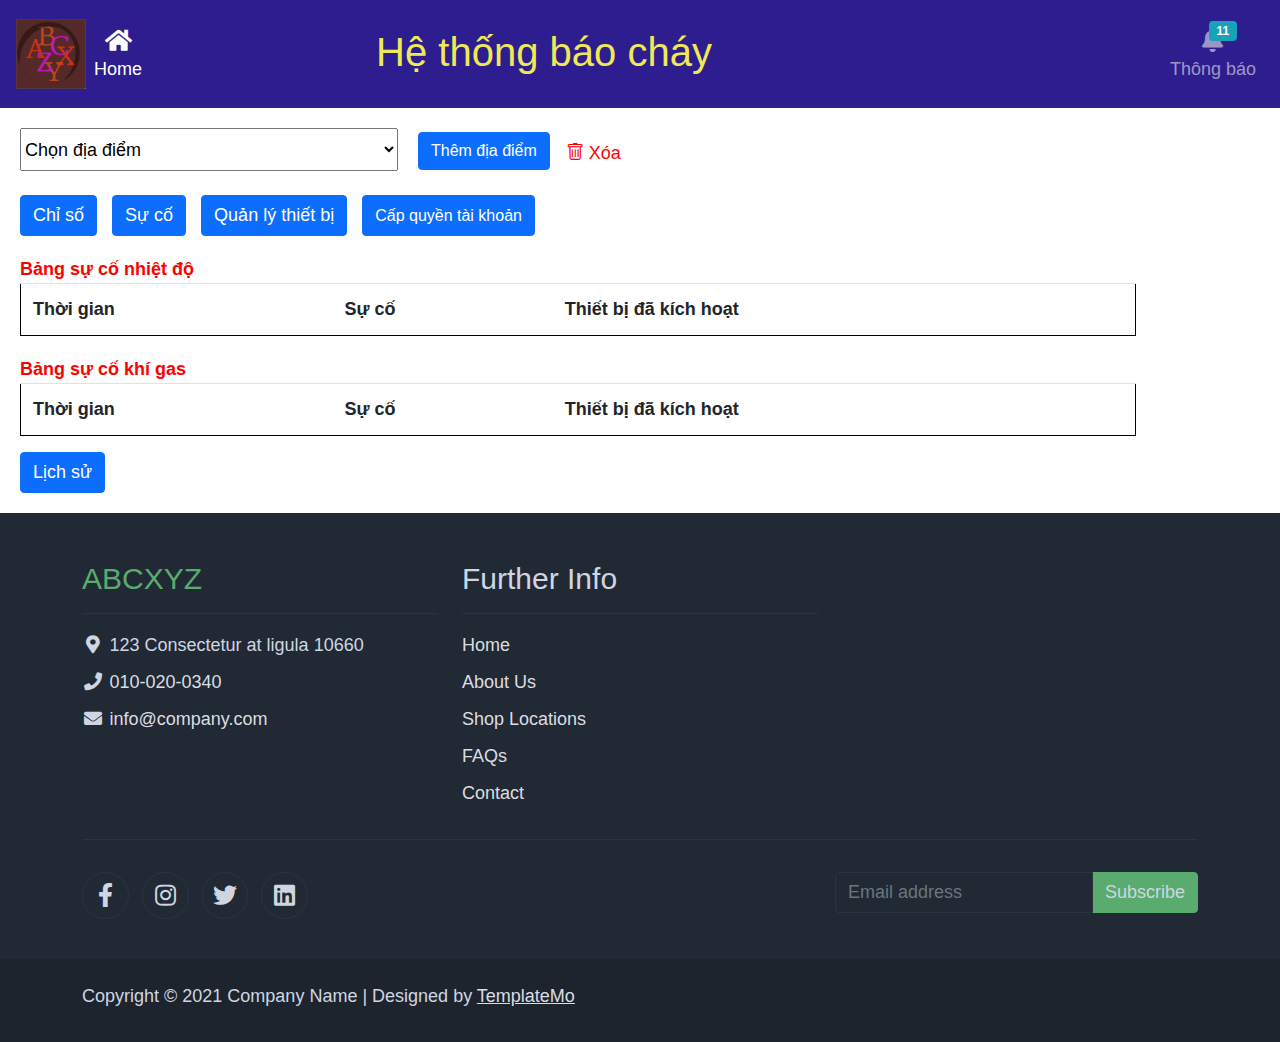
<file: DSsuco.html>
<!DOCTYPE html>
<html lang="en">
<head>
    <meta charset="UTF-8">
    <meta http-equiv="X-UA-Compatible" content="IE=edge">
    <meta name="viewport" content="width=device-width, initial-scale=1.0">
    <link href="//maxcdn.bootstrapcdn.com/bootstrap/4.1.1/css/bootstrap.min.css" rel="stylesheet" id="bootstrap-css">
    <link rel="stylesheet" href="https://cdn.jsdelivr.net/npm/bootstrap-icons@1.8.1/font/bootstrap-icons.css">
    <link rel="stylesheet" href="/css/style.css">
    <link rel="stylesheet" href="/css/ds.css">
    <link rel="stylesheet" href="assets/css/bootstrap.min.css">
    <link rel="stylesheet" href="css/bootstrap.min.css">
    <link rel="stylesheet" href="css/templatemo.css">
    <link rel="stylesheet" href="assets/css/fontawesome.min.css">
    <title>Home</title>
</head>
<body>
  <!-- Navbar -->
    <nav class="navbar navbar-icon-top navbar-expand-lg navbar-dark">
        <img src="/img/logo.png" alt="">
        <button class="navbar-toggler" type="button" data-toggle="collapse" data-target="#navbarSupportedContent" aria-controls="navbarSupportedContent" aria-expanded="false" aria-label="Toggle navigation">
          <span class="navbar-toggler-icon"></span>
        </button>
      
        <div class="collapse navbar-collapse" id="navbarSupportedContent" >
          <ul class="navbar-nav mr-auto">
            <li class="nav-item active">
              <a class="nav-link" href="index.html">
                <i class="fa fa-home"></i>
                Home
                <span class="sr-only">(current)</span>
                </a>
            </li>
            
          </ul>
          <ul>
            <div class="Name" style="color: #EFE955; margin-right: 450px;">
              <h1>Hệ thống báo cháy</h1>
            </div>
          </ul>
          
          <ul class="navbar-nav ">
            <li class="nav-item">
              <a class="nav-link" href="#">
                <i class="fa fa-bell">
                  <span class="badge badge-info">11</span>
                </i>
                Thông báo
              </a>
            </li>
            
          </ul>

        </div>
      </nav>

  <!-- End Navbar -->
  <div class="content">
    <div class="location">
        <div class="diadiem">
            <select id="location" >
                <option value="" selected disabled hidden>Chọn địa điểm</option>
                <option value="t1">Tòa 1</option>
                <option value="t2">Tòa 2</option>
                <option value="t3">Tòa 3</option>
            </select>
        </div>
        
        <div class="add"><button type="button" class="btn btn-primary" data-bs-toggle="modal" data-bs-target="#addModal">Thêm địa điểm</button></div>
        <div class="deletedd">
          <a class="nav-link" href="#" style="color: red;">
              <i class="bi bi-trash"></i>
                  Xóa
              </a>
        </div>
    </div>
    <div class="listchiso">
        <div class="chiso"><a href="/DSchiso.html" type="button" class="btn btn-primary">Chỉ số</a></div>
        <div class="chiso"><a href="/DSsuco.html" type="button" class="btn btn-primary">Sự cố</a></div>
        <div class="chiso"><a href="/Qlythietbi.html" type="button" class="btn btn-primary">Quản lý thiết bị</a></div>
        <button type="chiso" class="btn btn-primary" data-bs-toggle="modal" data-bs-target="#exampleModal">
          Cấp quyền tài khoản
        </button>
    </div>
        
    <div class="table">
        <div id="name" style="color: red; font-weight: bold !important;">Bảng sự cố nhiệt độ</div>
        <table id="incidentTableTemp">
            <tr>
              <th>Thời gian</th>
              <th>Sự cố</th>
              <th>Thiết bị đã kích hoạt</th>
            </tr>
          </table>
    </div>

    <div class="table">
      <div id="name" style="color: red; font-weight: bold !important;">Bảng sự cố khí gas</div>
      <table id="incidentTableGas">
          <tr>
            <th>Thời gian</th>
            <th>Sự cố</th>
            <th>Thiết bị đã kích hoạt</th>
          </tr>
        </table>
  </div>

    <div class="lichsu">
        <a href="History.html" type="button" class="btn btn-primary">Lịch sử</a>
    </div>
  </div>

   <!-- Modal Cấp quyền admin-->
<div class="modal fade" id="exampleModal" tabindex="-1" aria-labelledby="exampleModalLabel" aria-hidden="true">
  <div class="modal-dialog modal-dialog-centered">
    <div class="modal-content">
      <div class="modal-header">
        <h5 class="modal-title" id="exampleModalLabel">Cấp quyền tài khoản</h5>
        <button type="button" class="btn-close" data-bs-dismiss="modal" aria-label="Close"></button>
      </div>
      <div class="modal-body">
          <div class="form-outline mb-4">
            <label class="form-label" for="form3Example1cg">Tài khoản</label>
            <input type="text" id="form3Example1cg" class="form-control form-control-lg" />
          </div>
          <div class="form-check">
            <input class="form-check-input" type="radio" name="exampleRadios" id="exampleRadios1" value="option1" checked>
            <label class="form-check-label" for="exampleRadios1">
              Quyền admin
            </label>
          </div>
          <div class="form-check">
            <input class="form-check-input" type="radio" name="exampleRadios" id="exampleRadios2" value="option2">
            <label class="form-check-label" for="exampleRadios2">
              Người dùng
            </label>
          </div>
          <div class="form-check">
            <input class="form-check-input" type="radio" name="exampleRadios" id="exampleRadios3" value="option3">
            <label class="form-check-label" for="exampleRadios3">
              Khóa tài khoản
            </label>
          </div>
      </div>
      <div class="modal-footer">
        <button type="button" class="btn btn-secondary" data-bs-dismiss="modal">Hủy</button>
        <button type="button" class="btn btn-primary">Lưu thay đổi</button>
      </div>
    </div>
  </div>
</div>
    <!-- END Modal Cấp quyền admin-->

    <!-- Modal add địa điểm-->
<div class="modal fade" id="addModal" tabindex="-1" aria-labelledby="exampleModalLabel" aria-hidden="true">
  <div class="modal-dialog modal-dialog-centered">
    <div class="modal-content">
      <div class="modal-header">
        <h5 class="modal-title" id="exampleModalLabel">Thêm địa điểm</h5>
        <button type="button" class="btn-close" data-bs-dismiss="modal" aria-label="Close"></button>
      </div>
      <div class="modal-body">
          <div class="form-outline mb-4">
            <label class="form-label" for="form3Example1cg">Tên Tài khoản</label>
            <input type="text" id="form3Example1cg" class="form-control form-control-lg" />
          </div>
          <div class="form-outline mb-4">
            <label class="form-label" for="form3Example1cg">Địa điểm</label>
            <input type="text" id="form3Example1cg" class="form-control form-control-lg" />
          </div>
          <div class="way" >
              <label class="form-label" for="form3Example1cg">Đường truyền </label> <br>
              <div class="way2"  style="display: flex;">
                  <div class="form-outline mb-4" style="display: flex;">
                    <label class="form-label" for="form3Example1cg">Từ</label>
                    <input style="width: 70%; margin-left: 20px;" type="text" id="form3Example1cg" class="form-control form-control-lg" />
                  </div>
                  <div class="form-outline mb-4" style="display: flex;">
                    <label class="form-label" for="form3Example1cg">Đến</label>
                    <input style="width: 70%; margin-left: 20px;" type="text" id="form3Example1cg" class="form-control form-control-lg" />
                  </div>
              </div>
          </div>
          
      </div>
      <div class="modal-footer">
        <button type="button" class="btn btn-secondary" data-bs-dismiss="modal">Hủy</button>
        <button type="button" class="btn btn-primary">Lưu thay đổi</button>
      </div>
    </div>
  </div>
</div>
    <!-- END Modal add địa điểm-->

    
<!-- Start Footer -->
<footer class="bg-dark" id="tempaltemo_footer">
  <div class="container">
      <div class="row">

          <div class="col-md-4 pt-5">
              <h2 class="h2 text-success border-bottom pb-3 border-light logo">ABCXYZ</h2>
              <ul class="list-unstyled text-light footer-link-list">
                  <li>
                      <i class="fas fa-map-marker-alt fa-fw"></i>
                      123 Consectetur at ligula 10660
                  </li>
                  <li>
                      <i class="fa fa-phone fa-fw"></i>
                      <a class="text-decoration-none" href="tel:010-020-0340">010-020-0340</a>
                  </li>
                  <li>
                      <i class="fa fa-envelope fa-fw"></i>
                      <a class="text-decoration-none" href="mailto:info@company.com">info@company.com</a>
                  </li>
              </ul>
          </div>

          <div class="col-md-4 pt-5">
              <h2 class="h2 text-light border-bottom pb-3 border-light">Further Info</h2>
              <ul class="list-unstyled text-light footer-link-list">
                  <li><a class="text-decoration-none" href="#">Home</a></li>
                  <li><a class="text-decoration-none" href="#">About Us</a></li>
                  <li><a class="text-decoration-none" href="#">Shop Locations</a></li>
                  <li><a class="text-decoration-none" href="#">FAQs</a></li>
                  <li><a class="text-decoration-none" href="#">Contact</a></li>
              </ul>
          </div>

      </div>

      <div class="row text-light mb-4">
          <div class="col-12 mb-3">
              <div class="w-100 my-3 border-top border-light"></div>
          </div>
          <div class="col-auto me-auto">
              <ul class="list-inline text-left footer-icons">
                  <li class="list-inline-item border border-light rounded-circle text-center">
                      <a class="text-light text-decoration-none" target="_blank" href="http://facebook.com/"><i class="fab fa-facebook-f fa-lg fa-fw"></i></a>
                  </li>
                  <li class="list-inline-item border border-light rounded-circle text-center">
                      <a class="text-light text-decoration-none" target="_blank" href="https://www.instagram.com/"><i class="fab fa-instagram fa-lg fa-fw"></i></a>
                  </li>
                  <li class="list-inline-item border border-light rounded-circle text-center">
                      <a class="text-light text-decoration-none" target="_blank" href="https://twitter.com/"><i class="fab fa-twitter fa-lg fa-fw"></i></a>
                  </li>
                  <li class="list-inline-item border border-light rounded-circle text-center">
                      <a class="text-light text-decoration-none" target="_blank" href="https://www.linkedin.com/"><i class="fab fa-linkedin fa-lg fa-fw"></i></a>
                  </li>
              </ul>
          </div>
          <div class="col-auto">
              <label class="sr-only" for="subscribeEmail">Email address</label>
              <div class="input-group mb-2">
                  <input type="text" class="form-control bg-dark border-light" id="subscribeEmail" placeholder="Email address">
                  <div class="input-group-text btn-success text-light">Subscribe</div>
              </div>
          </div>
      </div>
  </div>

  <div class="w-100 bg-black py-3">
      <div class="container">
          <div class="row pt-2">
              <div class="col-12">
                  <p class="text-left text-light">
                      Copyright &copy; 2021 Company Name 
                      | Designed by <a rel="sponsored" href="https://templatemo.com" target="_blank">TemplateMo</a>
                  </p>
              </div>
          </div>
      </div>
  </div>

  <script src="//maxcdn.bootstrapcdn.com/bootstrap/4.1.1/js/bootstrap.min.js"></script>
  <script src="//cdnjs.cloudflare.com/ajax/libs/jquery/3.2.1/jquery.min.js"></script>
  <script src="assets/js/bootstrap.bundle.min.js"></script>
  <script src="https://ajax.googleapis.com/ajax/libs/jquery/3.5.1/jquery.min.js"></script>
  <script src="/js/GetApiSucoTemp.js"></script>
  <script src="/js/GetApiSucoGas.js"></script>
</footer>
<!-- End Footer -->    
</body>
</html>
</file>
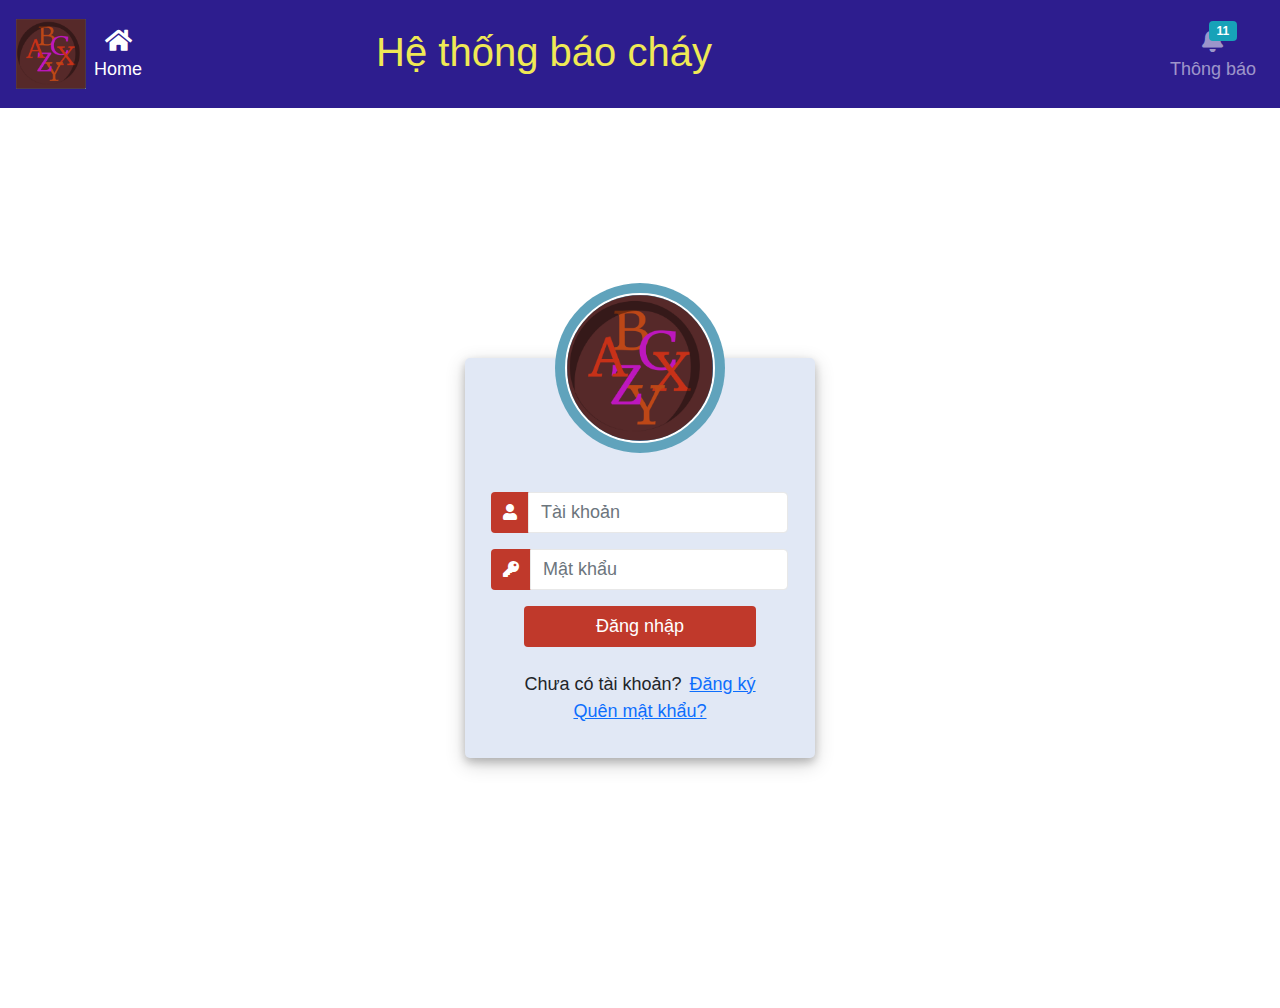
<file: Login.html>
<!DOCTYPE html>
<html>
    
<head>
	<meta charset="UTF-8">
    <meta http-equiv="X-UA-Compatible" content="IE=edge">
    <meta name="viewport" content="width=device-width, initial-scale=1.0">
    <link href="//maxcdn.bootstrapcdn.com/bootstrap/4.1.1/css/bootstrap.min.css" rel="stylesheet" id="bootstrap-css">
	<link rel="stylesheet" href="https://stackpath.bootstrapcdn.com/bootstrap/4.1.3/css/bootstrap.min.css" integrity="sha384-MCw98/SFnGE8fJT3GXwEOngsV7Zt27NXFoaoApmYm81iuXoPkFOJwJ8ERdknLPMO" crossorigin="anonymous">
	<script src="https://ajax.googleapis.com/ajax/libs/jquery/3.3.1/jquery.min.js"></script>
	<link rel="stylesheet" href="https://use.fontawesome.com/releases/v5.6.1/css/all.css" integrity="sha384-gfdkjb5BdAXd+lj+gudLWI+BXq4IuLW5IT+brZEZsLFm++aCMlF1V92rMkPaX4PP" crossorigin="anonymous">
	<link rel="stylesheet" href="css/login.css">
	<link rel="stylesheet" href="/css/style.css">
	<link rel="stylesheet" href="css/bootstrap.min.css">
    <link rel="stylesheet" href="css/templatemo.css">
    <link rel="stylesheet" href="assets/css/fontawesome.min.css">
	<title>My Awesome Login Page</title>
</head>


<!-- Navbar -->
<nav class="navbar navbar-icon-top navbar-expand-lg navbar-dark">
	<img src="/img/logo.png" alt="">
	<button class="navbar-toggler" type="button" data-toggle="collapse" data-target="#navbarSupportedContent" aria-controls="navbarSupportedContent" aria-expanded="false" aria-label="Toggle navigation">
	  <span class="navbar-toggler-icon"></span>
	</button>
  
	<div class="collapse navbar-collapse" id="navbarSupportedContent" >
	  <ul class="navbar-nav mr-auto">
		<li class="nav-item active">
		  <a class="nav-link" href="index.html">
			<i class="fa fa-home"></i>
			Home
			<span class="sr-only">(current)</span>
			</a>
		</li>
		<!-- <li class="nav-item">
		  <a class="nav-link" href="#">
			<i class="fa fa-envelope-o">
			  <span class="badge badge-danger">11</span>
			</i>
			Link
		  </a>
		</li> -->
		<!-- <li class="nav-item">
		  <a class="nav-link disabled" href="#">
			<i class="fa fa-envelope-o">
			  <span class="badge badge-warning">11</span>
			</i>
			Disabled
		  </a>
		</li> -->
		<!-- <li class="nav-item dropdown">
		  <a class="nav-link dropdown-toggle" href="#" id="navbarDropdown" role="button" data-toggle="dropdown" aria-haspopup="true" aria-expanded="false">
			<i class="fa fa-envelope-o">
			  <span class="badge badge-primary">11</span>
			</i>
			Dropdown
		  </a>
		  <div class="dropdown-menu" aria-labelledby="navbarDropdown">
			<a class="dropdown-item" href="#">Action</a>
			<a class="dropdown-item" href="#">Another action</a>
			<div class="dropdown-divider"></div>
			<a class="dropdown-item" href="#">Something else here</a>
		  </div>
		</li> -->
	  </ul>
	  <ul>
		<div class="Name" style="color: #EFE955; margin-right: 450px; margin-top: 20px;">
		  <h1>Hệ thống báo cháy</h1>
		</div>
	  </ul>
	  
	  <ul class="navbar-nav ">
		<li class="nav-item">
		  <a class="nav-link" href="#">
			<i class="fa fa-bell">
			  <span class="badge badge-info">11</span>
			</i>
			Thông báo
		  </a>
		</li>
		<!-- <li class="nav-item">
		  <a class="nav-link" href="#">
			<i class="fa fa-globe">
			  <span class="badge badge-success">11</span>
			</i>
			Test
		  </a>
		</li> -->
	  </ul>
	  <!-- <form class="form-inline my-2 my-lg-0">
		<a href="/Login.html" type="button" class="btn btn-outline-primary my-2 my-sm-0" type="submit">Login</a>
	  </form> -->
	</div>
  </nav>

<!-- End Navbar -->


<!--Coded with love by Mutiullah Samim-->
<body>
	<div class="container h-100">
		<div class="d-flex justify-content-center h-100">
			<div class="user_card">
				<div class="d-flex justify-content-center">
					<div class="brand_logo_container">
						<img src="/img/logo.png" class="brand_logo" alt="Logo">
					</div>
				</div>
				<div class="d-flex justify-content-center form_container">
					<form>
						<div class="input-group mb-3">
							<div class="input-group-append">
								<span class="input-group-text"><i class="fas fa-user"></i></span>
							</div>
							<input type="text" name="" class="form-control input_user" value="" placeholder="Tài khoản">
						</div>
						<div class="input-group mb-2">
							<div class="input-group-append">
								<span class="input-group-text"><i class="fas fa-key"></i></span>
							</div>
							<input type="password" name="" class="form-control input_pass" value="" placeholder="Mật khẩu">
						</div>
						<!-- <div class="form-group">
							<div class="custom-control custom-checkbox">
								<input type="checkbox" class="custom-control-input" id="customControlInline">
								<label class="custom-control-label" for="customControlInline">Remember me</label>
							</div>
						</div> -->
							<div class="d-flex justify-content-center mt-3 login_container">
				 	<a href="/DSchiso.html" type="button" name="button" class="btn login_btn">Đăng nhập</a>
				   </div>
					</form>
				</div>
		
				<div class="mt-4">
					<div class="d-flex justify-content-center links">
						Chưa có tài khoản? <a href="Signup.html" class="ml-2">Đăng ký</a>
					</div>
					<div class="d-flex justify-content-center links">
						<a href="#">Quên mật khẩu?</a>
					</div>
				</div>
			</div>
		</div>
	</div>


    <script src="//maxcdn.bootstrapcdn.com/bootstrap/4.1.1/js/bootstrap.min.js"></script>
    <script src="//cdnjs.cloudflare.com/ajax/libs/jquery/3.2.1/jquery.min.js"></script>
</body>
</html>
</file>
<file: css/ds.css>
body{
    background-color: #E1E8F5;
}
.content{
    margin: 20px;
}
.add{
    margin-left: 20px;
    margin-top: 4px;
}
.deletedd{
    margin-top: 4px;
}
.Name{
    margin-top: 20px;
}
.location{
    display: flex;
    margin-top: 20px;
}
#location{
    width: 378px;
    height: 43px;
    left: 59px;
    top: 154px;
}
.listchiso{
    display: flex;
    margin-top: 20px;
}
.chiso{
    display: flex;
    margin-right: 15px;
}
.table{
  margin-top: 20px;
}
table{width: 90%;}
table, th, td {
  border:1px solid black;
  
}
.bieudo{
    margin-top: 20px;
}
</file>
<file: css/templatemo.css>
/*

TemplateMo 559 Zay Shop

https://templatemo.com/tm-559-zay-shop

---------------------------------------------
Table of contents
------------------------------------------------
1. Typography
2. General
3. Nav
4. Hero Carousel
5. Accordion
6. Shop
7. Product
8. Carousel Hero
9. Carousel Brand
10. Services
11. Contact map
12. Footer
13. Small devices (landscape phones, 576px and up)
14. Medium devices (tablets, 768px and up)
15. Large devices (desktops, 992px and up)
16. Extra large devices (large desktops, 1200px and up)
--------------------------------------------- */




/* Typography */
body, ul, li, p, a, label, input, div {
  font-family: 'Roboto', sans-serif;
  font-size: 18px !important;
  font-weight: 300 !important;
}
.h1 {
  font-family: 'Roboto', sans-serif;
  font-size: 48px !important;
  font-weight: 200 !important;
}
.h2 {
  font-family: 'Roboto', sans-serif;
  font-size: 30px !important;
  font-weight: 300;
}
.h3 {
  font-family: 'Roboto', sans-serif;
  font-size: 22px !important;
}
/* General */
.logo { font-weight: 500 !important;}
.text-warning {  color: #ede861 !important;}
.text-muted { color: #bcbcbc !important;}
.text-success { color: #59ab6e !important;}
.text-light { color: #cfd6e1 !important;}
.bg-dark { background-color: #212934 !important;}
.bg-light { background-color: #e9eef5 !important;}
.bg-black { background-color: #1d242d !important;}
.bg-success { background-color: #59ab6e !important;}
.btn-success {
  background-color: #59ab6e !important;
  border-color: #56ae6c !important;
}
.pagination .page-link:hover {color: #000;}
.pagination .page-link:hover, .pagination .page-link.active {
  background-color: #69bb7e;
  color: #fff;
}
/* Nav */
#templatemo_nav_top { min-height: 40px;}
#templatemo_nav_top * { font-size: .9em !important;}
#templatemo_main_nav a { color: #212934;}
#templatemo_main_nav a:hover { color: #69bb7e;}
#templatemo_main_nav .navbar .nav-icon { margin-right: 20px;}

/* Hero Carousel */
#template-mo-zay-hero-carousel { background: #efefef !important;}
/* Accordion */
.templatemo-accordion a { color: #000;}
.templatemo-accordion a:hover { color: #333d4a;}
/* Shop */
.shop-top-menu a:hover { color: #69bb7e !important;}
/* Product */
.product-wap { box-shadow: 0px 5px 10px 0px rgba(0, 0, 0, 0.10);}
.product-wap .product-color-dot.color-dot-red { background:#f71515;}
.product-wap .product-color-dot.color-dot-blue { background:#6db4fe;}
.product-wap .product-color-dot.color-dot-black { background:#000000;}
.product-wap .product-color-dot.color-dot-light { background:#e0e0e0;}
.product-wap .product-color-dot.color-dot-green { background:#0bff7e;}
.card.product-wap .card .product-overlay {
  background: rgba(0,0,0,.2);
  visibility: hidden;
  opacity: 0;
  transition: .3s;
}
.card.product-wap:hover .card .product-overlay {
  visibility: visible;
  opacity: 1;
}
.card.product-wap a { color: #000;}
#carousel-related-product .slick-slide:focus { outline: none !important;}
#carousel-related-product .slick-dots li button:before {
  font-size: 15px;
  margin-top: 20px;
}
/* Brand */
.brand-img {
  filter: grayscale(100%);
  opacity: 0.5;
  transition: .5s;
}
.brand-img:hover {
  filter: grayscale(0%);
  opacity: 1;
}
/* Carousel Hero */
#template-mo-zay-hero-carousel .carousel-indicators li {
  margin-top: -50px;
  background-color: black;
}
#template-mo-zay-hero-carousel .carousel-control-next i,
#template-mo-zay-hero-carousel .carousel-control-prev i {
  color: black !important;
  font-size: 2.8em !important;
}
/* Carousel Brand */
.tempaltemo-carousel .h1 {
  font-size: .5em !important;
  color: #000 !important;
}
/* Services */
.services-icon-wap {transition: .3s;}
.services-icon-wap:hover, .services-icon-wap:hover i {color: #fff;}
.services-icon-wap:hover {background: #69bb7e;}
/* Contact map */
.leaflet-control a, .leaflet-control { font-size: 10px !important;}
.form-control { border: 1px solid #e8e8e8;}
/* Footer */
#tempaltemo_footer a { color: #dcdde1;}
#tempaltemo_footer a:hover { color: #68bb7d;}
#tempaltemo_footer ul.footer-link-list li { padding-top: 10px;}
#tempaltemo_footer ul.footer-icons li {
  width: 2.6em;
  height: 2.6em;
  line-height: 2.6em;
}
#tempaltemo_footer ul.footer-icons li:hover {
  background-color: #cfd6e1;
  transition: .5s;
}
#tempaltemo_footer ul.footer-icons li:hover i {
  color: #212934;
  transition: .5s;
}
#tempaltemo_footer .border-light { border-color: #2d343f !important;}
/*
// Extra small devices (portrait phones, less than 576px)
// No media query since this is the default in Bootstrap
*/
/* Small devices (landscape phones, 576px and up)*/
.product-wap .h3, .product-wap li, .product-wap i, .product-wap p {
  font-size: 12px !important;
}
.product-wap .product-color-dot {
  width: 6px;
  height: 6px;
}

@media (min-width: 576px) {
  .tempaltemo-carousel .h1 { font-size: 1em !important;}
}

/*// Medium devices (tablets, 768px and up)*/
@media (min-width: 768px) {
  #templatemo_main_nav .navbar-nav {max-width: 450px;}
 }

/* Large devices (desktops, 992px and up)*/
@media (min-width: 992px) {
  #templatemo_main_nav .navbar-nav {max-width: 550px;}
  #template-mo-zay-hero-carousel .carousel-item {min-height: 30rem !important;}
  .product-wap .h3, .product-wap li, .product-wap i, .product-wap p {font-size: 18px !important;}
  .product-wap .product-color-dot {
    width: 12px;
    height: 12px;
  }
}

/* Extra large devices (large desktops, 1200px and up)*/
@media (min-width: 1200px) {}
</file>
<file: css/login.css>
/* Coded with love by Mutiullah Samim */
    body,
    html {
        margin: 0;
        padding: 0;
        height: 100%;
        /* background: #60a3bc !important; */
    }
    .user_card {
        height: 400px;
        width: 350px;
        margin-top: auto;
        margin-bottom: auto;
        background: #E1E8F5;
        position: relative;
        display: flex;
        justify-content: center;
        flex-direction: column;
        padding: 10px;
        box-shadow: 0 4px 8px 0 rgba(0, 0, 0, 0.2), 0 6px 20px 0 rgba(0, 0, 0, 0.19);
        -webkit-box-shadow: 0 4px 8px 0 rgba(0, 0, 0, 0.2), 0 6px 20px 0 rgba(0, 0, 0, 0.19);
        -moz-box-shadow: 0 4px 8px 0 rgba(0, 0, 0, 0.2), 0 6px 20px 0 rgba(0, 0, 0, 0.19);
        border-radius: 5px;

    }
    .brand_logo_container {
        position: absolute;
        height: 170px;
        width: 170px;
        top: -75px;
        border-radius: 50%;
        background: #60a3bc;
        padding: 10px;
        text-align: center;
    }
    .brand_logo {
        height: 150px;
        width: 150px;
        border-radius: 50%;
        border: 2px solid white;
    }
    .form_container {
        margin-top: 100px;
    }
    .login_btn {
        width: 100%;
        background: #c0392b !important;
        color: white !important;
    }
    .login_btn:focus {
        box-shadow: none !important;
        outline: 0px !important;
    }
    .login_container {
        padding: 0 2rem;
    }
    .input-group-text {
        background: #c0392b !important;
        color: white !important;
        border: 0 !important;
        border-radius: 0.25rem 0 0 0.25rem !important;
    }
    .input_user,
    .input_pass:focus {
        box-shadow: none !important;
        outline: 0px !important;
    }
    .custom-checkbox .custom-control-input:checked~.custom-control-label::before {
        background-color: #c0392b !important;
    }
</file>
<file: css/style.css>
@import url("//maxcdn.bootstrapcdn.com/font-awesome/4.7.0/css/font-awesome.min.css");

.navbar-icon-top .navbar-nav .nav-link > .fa {
  position: relative;
  width: 36px;
  font-size: 24px;
}

.navbar-icon-top .navbar-nav .nav-link > .fa > .badge {
  font-size: 0.75rem;
  position: absolute;
  right: 0;
  font-family: sans-serif;
}

.navbar-icon-top .navbar-nav .nav-link > .fa {
  top: 3px;
  line-height: 12px;
}

.navbar-icon-top .navbar-nav .nav-link > .fa > .badge {
  top: -10px;
}

@media (min-width: 576px) {
  .navbar-icon-top.navbar-expand-sm .navbar-nav .nav-link {
    text-align: center;
    display: table-cell;
    height: 70px;
    vertical-align: middle;
    padding-top: 0;
    padding-bottom: 0;
  }

  .navbar-icon-top.navbar-expand-sm .navbar-nav .nav-link > .fa {
    display: block;
    width: 48px;
    margin: 2px auto 4px auto;
    top: 0;
    line-height: 24px;
  }

  .navbar-icon-top.navbar-expand-sm .navbar-nav .nav-link > .fa > .badge {
    top: -7px;
  }
}

@media (min-width: 768px) {
  .navbar-icon-top.navbar-expand-md .navbar-nav .nav-link {
    text-align: center;
    display: table-cell;
    height: 70px;
    vertical-align: middle;
    padding-top: 0;
    padding-bottom: 0;
  }

  .navbar-icon-top.navbar-expand-md .navbar-nav .nav-link > .fa {
    display: block;
    width: 48px;
    margin: 2px auto 4px auto;
    top: 0;
    line-height: 24px;
  }

  .navbar-icon-top.navbar-expand-md .navbar-nav .nav-link > .fa > .badge {
    top: -7px;
  }
}

@media (min-width: 992px) {
  .navbar-icon-top.navbar-expand-lg .navbar-nav .nav-link {
    text-align: center;
    display: table-cell;
    height: 70px;
    vertical-align: middle;
    padding-top: 0;
    padding-bottom: 0;
  }

  .navbar-icon-top.navbar-expand-lg .navbar-nav .nav-link > .fa {
    display: block;
    width: 48px;
    margin: 2px auto 4px auto;
    top: 0;
    line-height: 24px;
  }

  .navbar-icon-top.navbar-expand-lg .navbar-nav .nav-link > .fa > .badge {
    top: -7px;
  }
}

@media (min-width: 1200px) {
  .navbar-icon-top.navbar-expand-xl .navbar-nav .nav-link {
    text-align: center;
    display: table-cell;
    height: 70px;
    vertical-align: middle;
    padding-top: 0;
    padding-bottom: 0;
  }

  .navbar-icon-top.navbar-expand-xl .navbar-nav .nav-link > .fa {
    display: block;
    width: 48px;
    margin: 2px auto 4px auto;
    top: 0;
    line-height: 24px;
  }

  .navbar-icon-top.navbar-expand-xl .navbar-nav .nav-link > .fa > .badge {
    top: -7px;
  }
}
.navbar img{
  height: 70px;
  width: 70px;
  left: 48px;
  top: 11px;
  border-radius: 0px;
}
.navbar{
  background-color: #2D1D8E;
}
</file>
